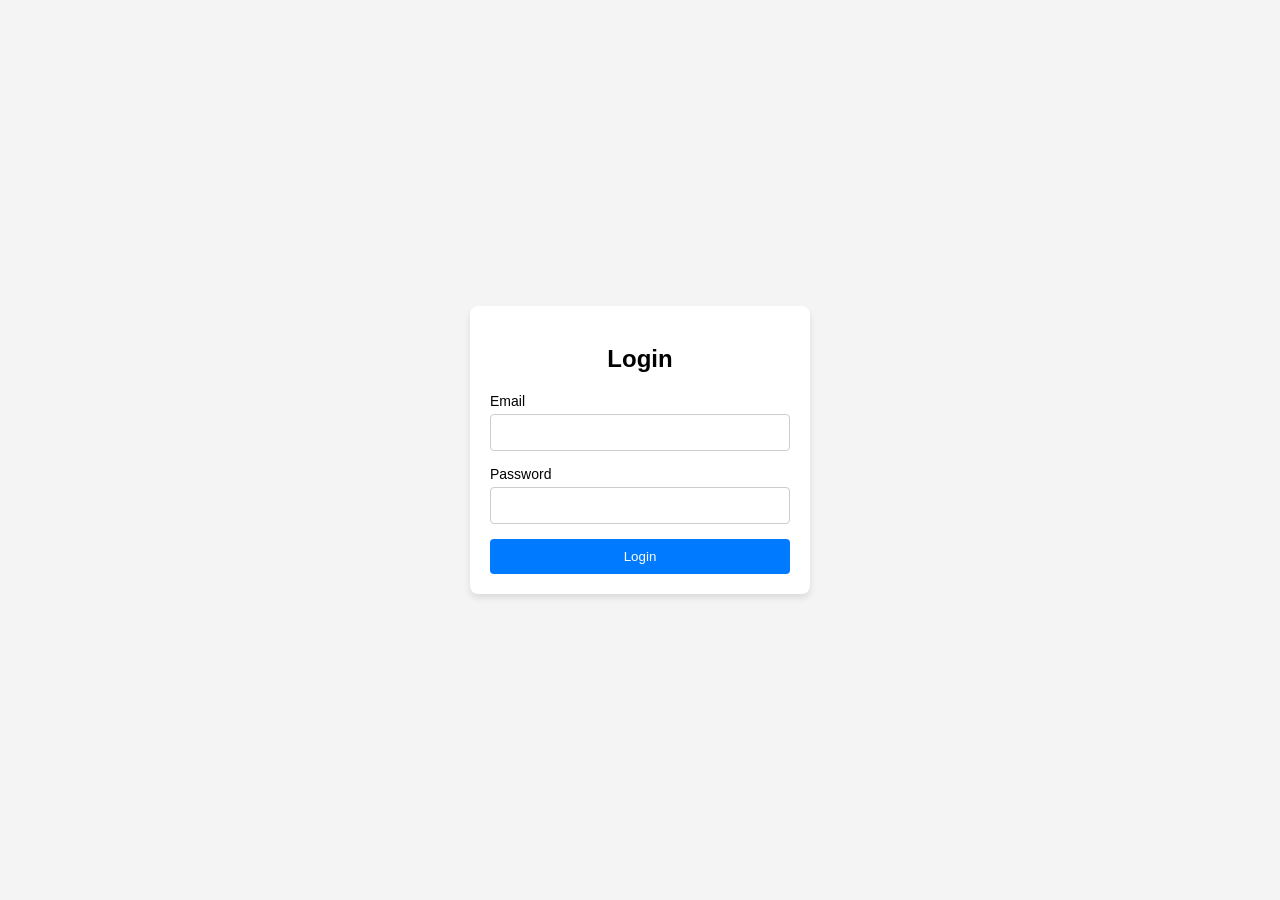
<file: IT-Workshop/Exp-1/index.html>
<!DOCTYPE html>
<html lang="en">
<head>
    <meta charset="UTF-8">
    <meta name="viewport" content="width=device-width, initial-scale=1.0">
    <title>Login Page</title>
    <link rel="stylesheet" href="styles.css">
</head>
<body>
    <div class="login-container">
        <h2>Login</h2>
        <form>
            <div class="form-group">
                <label for="email">Email</label>
                <input  type="email" name="email" required >
            </div>
            <div class="form-group">
                <label for="password">Password</label>
                <input type="password" id="password" name="password" required>
            </div>
            <button type="submit" class="login-button">Login</button>
        </form>
    </div>
</body>
</html>
</file>
<file: IT-Workshop/Exp-1/styles.css>
body {
    font-family: Arial, sans-serif;
    background-color: #f4f4f4;
    display: flex;
    justify-content: center;
    align-items: center;
    height: 100vh;
    margin: 0;
}
.login-container {
    background: #fff;
    padding: 20px;
    border-radius: 8px;
    box-shadow: 0 4px 6px rgba(0, 0, 0, 0.1);
    width: 300px;
}   
.login-container h2 {
    margin-bottom: 20px;
    text-align: center;
}
.form-group {
    margin-bottom: 15px;
}
.form-group label {
    display: block;
    font-size: 14px;
    margin-bottom: 5px;
}
.form-group input {
    width: 100%;
    padding: 10px;
    border: 1px solid #ccc;
    border-radius: 4px;
    box-sizing: border-box;
}
.login-button {
    width: 100%;
    padding: 10px;
    background-color: #007BFF;
    color: white;
    border: none;
    border-radius: 4px;
    cursor: pointer;
}
.login-button:hover {
    background-color: #0056b3;
}
</file>
<file: IT-Workshop/Exp-2/styles.css>
body {
    font-family: Arial, sans-serif;
    background-color: #f4f4f4;
    display: flex;
    justify-content: center;
    align-items: center;
    height: 100vh;
    margin: 0;
}
.login-container {
    background: #fff;
    padding: 20px;
    border-radius: 8px;
    box-shadow: 0 4px 6px rgba(0, 0, 0, 0.1);
    width: 300px;
}
.login-container h2 {
    margin-bottom: 20px;
    text-align: center;
}
.form-group {
    margin-bottom: 15px;
}
.form-group label {
    display: block;
    font-size: 14px;
    margin-bottom: 5px;
}
.form-group input {
    width: 100%;
    padding: 10px;
    border: 1px solid #ccc;
    border-radius: 4px;
    box-sizing: border-box;
}
.login-button {
    width: 100%;
    padding: 10px;
    background-color: #007BFF;
    color: white;
    border: none;
    border-radius: 4px;
    cursor: pointer;
}
.login-button:hover {
    background-color: #0056b3;
}
</file>
